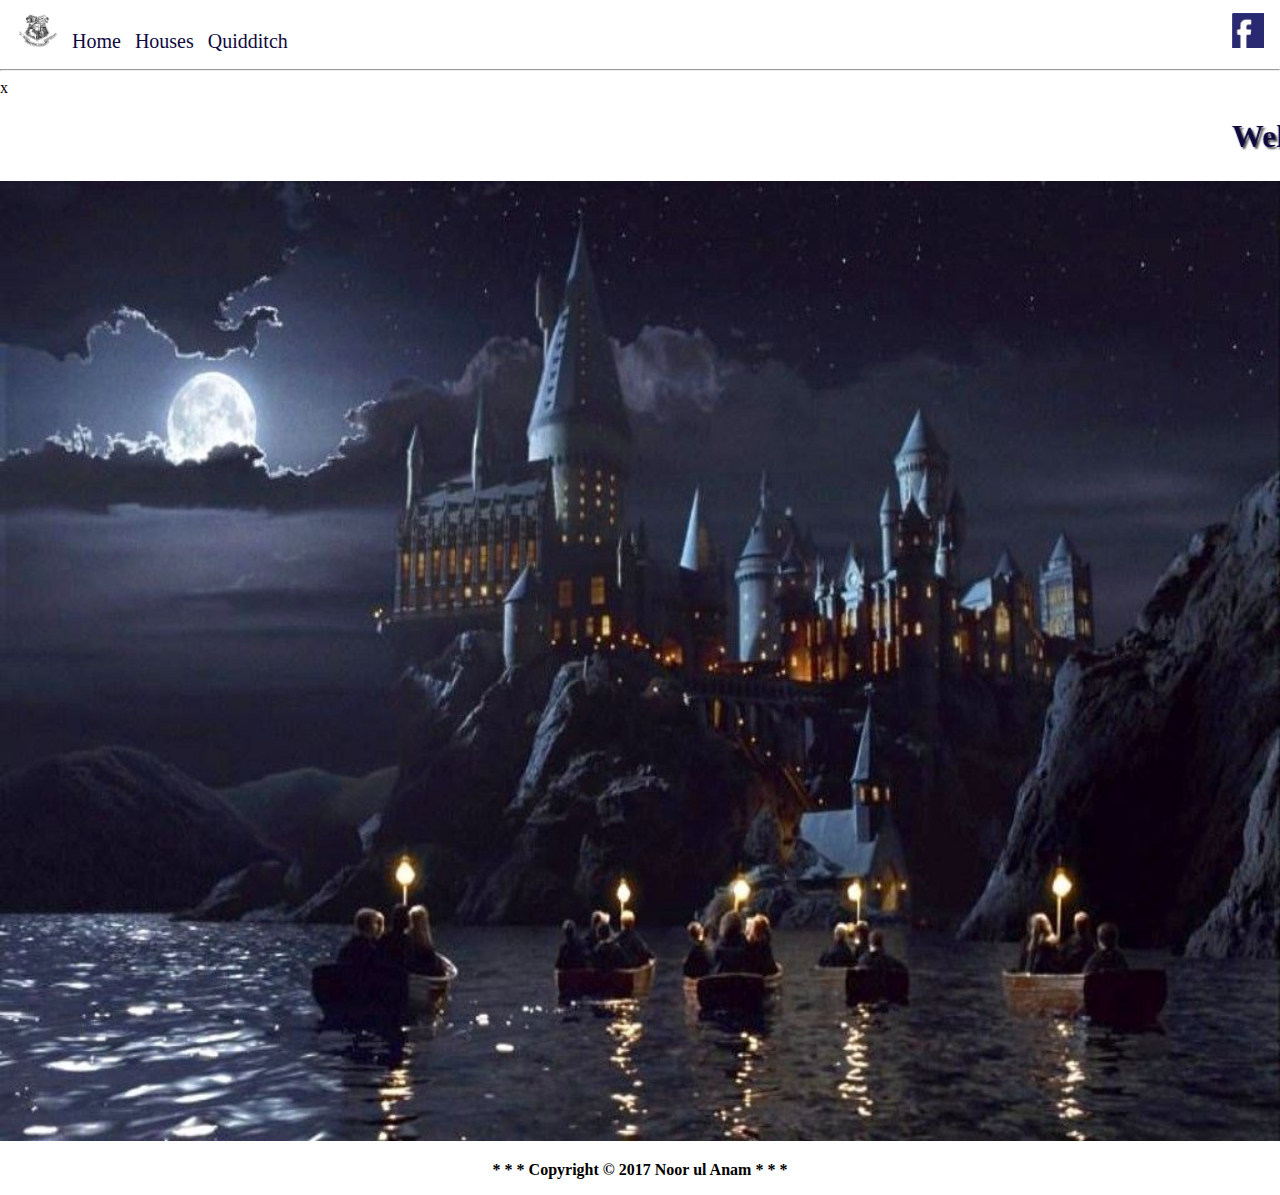
<file: index.html>
<!DOCTYPE html>
<html>

	<head>
	
		<link rel="stylesheet" type="text/css" href="css/style1.css"/>
		<title>hogwartian</title>
		<meta charset="UTF-8">
		
	</head>
	<body>
		<nav class="nav">
			<ul>
				<li><img class="nav-icon-left" src ="images/Hogwarts-crest-book.gif" height=35px; width=40px;background-color:white;></li>
				<li><a href="#">Home</a></li>
				<!--<li><a href="html/trailer.html">Trailers</a></li>
				<li><a href="html/Cast.html" >Cast</a></li>-->
				<li><a href="html/Houses.html" >Houses</a></li>
				<li><a href="html/Quidditch.html">Quidditch</a></li>	
				<li class="nav-icon-right"><a href="https://www.facebook.com/Hogwartians-640553232798164/?ref=bookmarks" target="_blank"><img src="images/37409.png" height="35px";width="40px";></a></li>
			</ul>
		</nav>
		<hr>x

		<!--<div class="red"></div>-->
		<marquee><h1 id="wlcm">Welcome to The World of Magic ;) </h1></marquee>
		<img src="images/sR5I9K3.jpg" width=100% ; height=30% >
		
		<div class="footer">
			<footer>
				<p><b>* * * Copyright &copy; 2017 Noor ul Anam * * *</b></p>
			</footer>
		</div>
		
	</body>
	
</html>
</file>
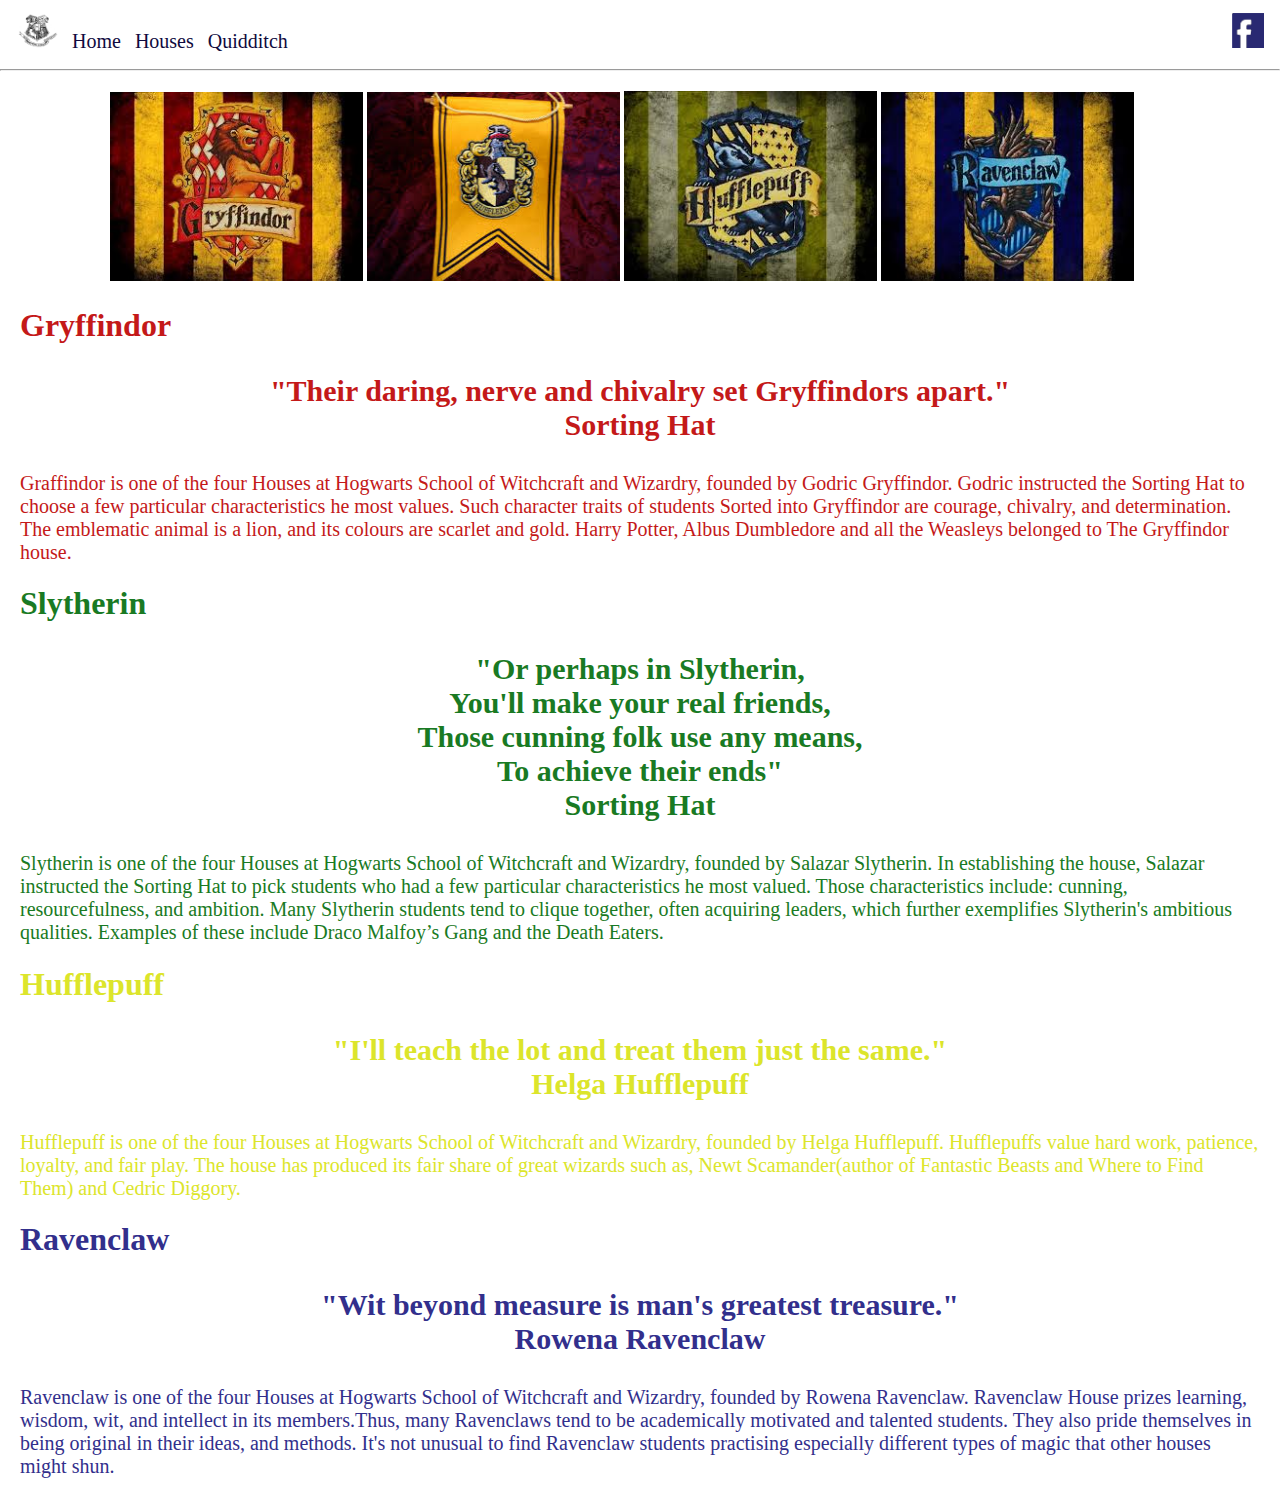
<file: html/Houses.html>
<!DOCTYPE html>
<html>
    <head>
        <title>Houses</title>
        <link rel="stylesheet" type="text/css" href="../css/style1.css">
    </head>

    <body>
        <nav class="nav">
            <ul>
                <li><img class="nav-icon-left"src ="../images/Hogwarts-crest-book.gif" height=35px; width=40px;background-color:white;></li>
                <li><a href="../index.html">Home</a></li>
                <!--<li><a href="../html/trailer.html">Trailers</a></li>
                <li><a href="../html/The trio.html" >The Trio</a></li>-->
                <li><a href="../html/Houses.html" >Houses</a></li>
                <li><a href="../html/Quidditch.html">Quidditch</a></li>    
                <li class="nav-icon-right"><a href="https://www.facebook.com/Hogwartians-640553232798164/?ref=bookmarks" target="_blank"><img src="../images/37409.png" height="35px";width="40px";></a></li>
            </ul>
        </nav>
        <hr>
		
        <div class="houses-img-div">
            <a href="#one"><img class="house-img" src="../images/houses/images (3).jpeg" width=22%></a>
            <a href="#two"><img class="house-img" src="../images/houses/images (1).jpeg" width=22%></a>
            <a href="#three"><img class="house-img" src="../images/houses/images (2).jpeg" width=22%></a>
            <a href="#four"><img class="house-img"src="../images/houses/download (2).jpeg" width=22%></a>
        </div>
		
        <div class="house-div house-div-gryffindor" id="one">
            <h1>Gryffindor</h1>
            <h3>"Their daring, nerve and chivalry set Gryffindors apart." <br> Sorting Hat</h3>
            <p>
			     Graffindor is one of the four Houses at Hogwarts School of Witchcraft and Wizardry, founded by Godric Gryffindor. Godric instructed the Sorting Hat to choose a few particular characteristics he most values. Such character traits of students Sorted into Gryffindor are courage, chivalry, and determination. The emblematic animal is a lion, and its colours are scarlet and gold. Harry Potter, Albus Dumbledore and all the Weasleys belonged to The Gryffindor house.  
            </p>
        </div>
            		
        <div class="house-div house-div-slytherin" id="two">
            <h1>Slytherin</h1>
            <h3>"Or perhaps in Slytherin, <br> You'll make your real friends, <br> Those cunning folk use any means, <br> To achieve their ends" <br> Sorting Hat</h3>
            <p>
                Slytherin is one of the four Houses at Hogwarts School of Witchcraft and Wizardry, founded by Salazar Slytherin. In establishing the house, Salazar instructed the Sorting Hat to pick students who had a few particular characteristics he most valued. Those characteristics include: cunning, resourcefulness, and ambition. Many Slytherin students tend to clique together, often acquiring leaders, which further exemplifies Slytherin's ambitious qualities. Examples of these include Draco Malfoy’s Gang and the Death Eaters.
			</p>
        </div>
		
        <div class="house-div house-div-hufflepuff"id="three">
            <h1>Hufflepuff</h1>
            <h3>"I'll teach the lot and treat them just the same." <br> Helga Hufflepuff</h3>			
            <p>
                Hufflepuff is one of the four Houses at Hogwarts School of Witchcraft and Wizardry, founded by Helga Hufflepuff. Hufflepuffs value hard work, patience, loyalty, and fair play. The house has produced its fair share of great wizards such as, Newt Scamander(author of Fantastic Beasts and Where to Find Them) and Cedric Diggory. 
            </p>
        </div>
		
        <div class="house-div house-div-ravenclaw" id="four">
            <h1>Ravenclaw</h1>  
             <h3> "Wit beyond measure is man's greatest treasure." <br> Rowena Ravenclaw</h3>  
			<p>
                 Ravenclaw is one of the four Houses at Hogwarts School of Witchcraft and Wizardry, founded by Rowena Ravenclaw. Ravenclaw House prizes learning, wisdom, wit, and intellect in its members.Thus, many Ravenclaws tend to be academically motivated and talented students. They also pride themselves in being original in their ideas, and methods. It's not unusual to find Ravenclaw students practising especially different types of magic that other houses might shun.        
            </p>
        </div>          
		
    </body>
</html>
</file>
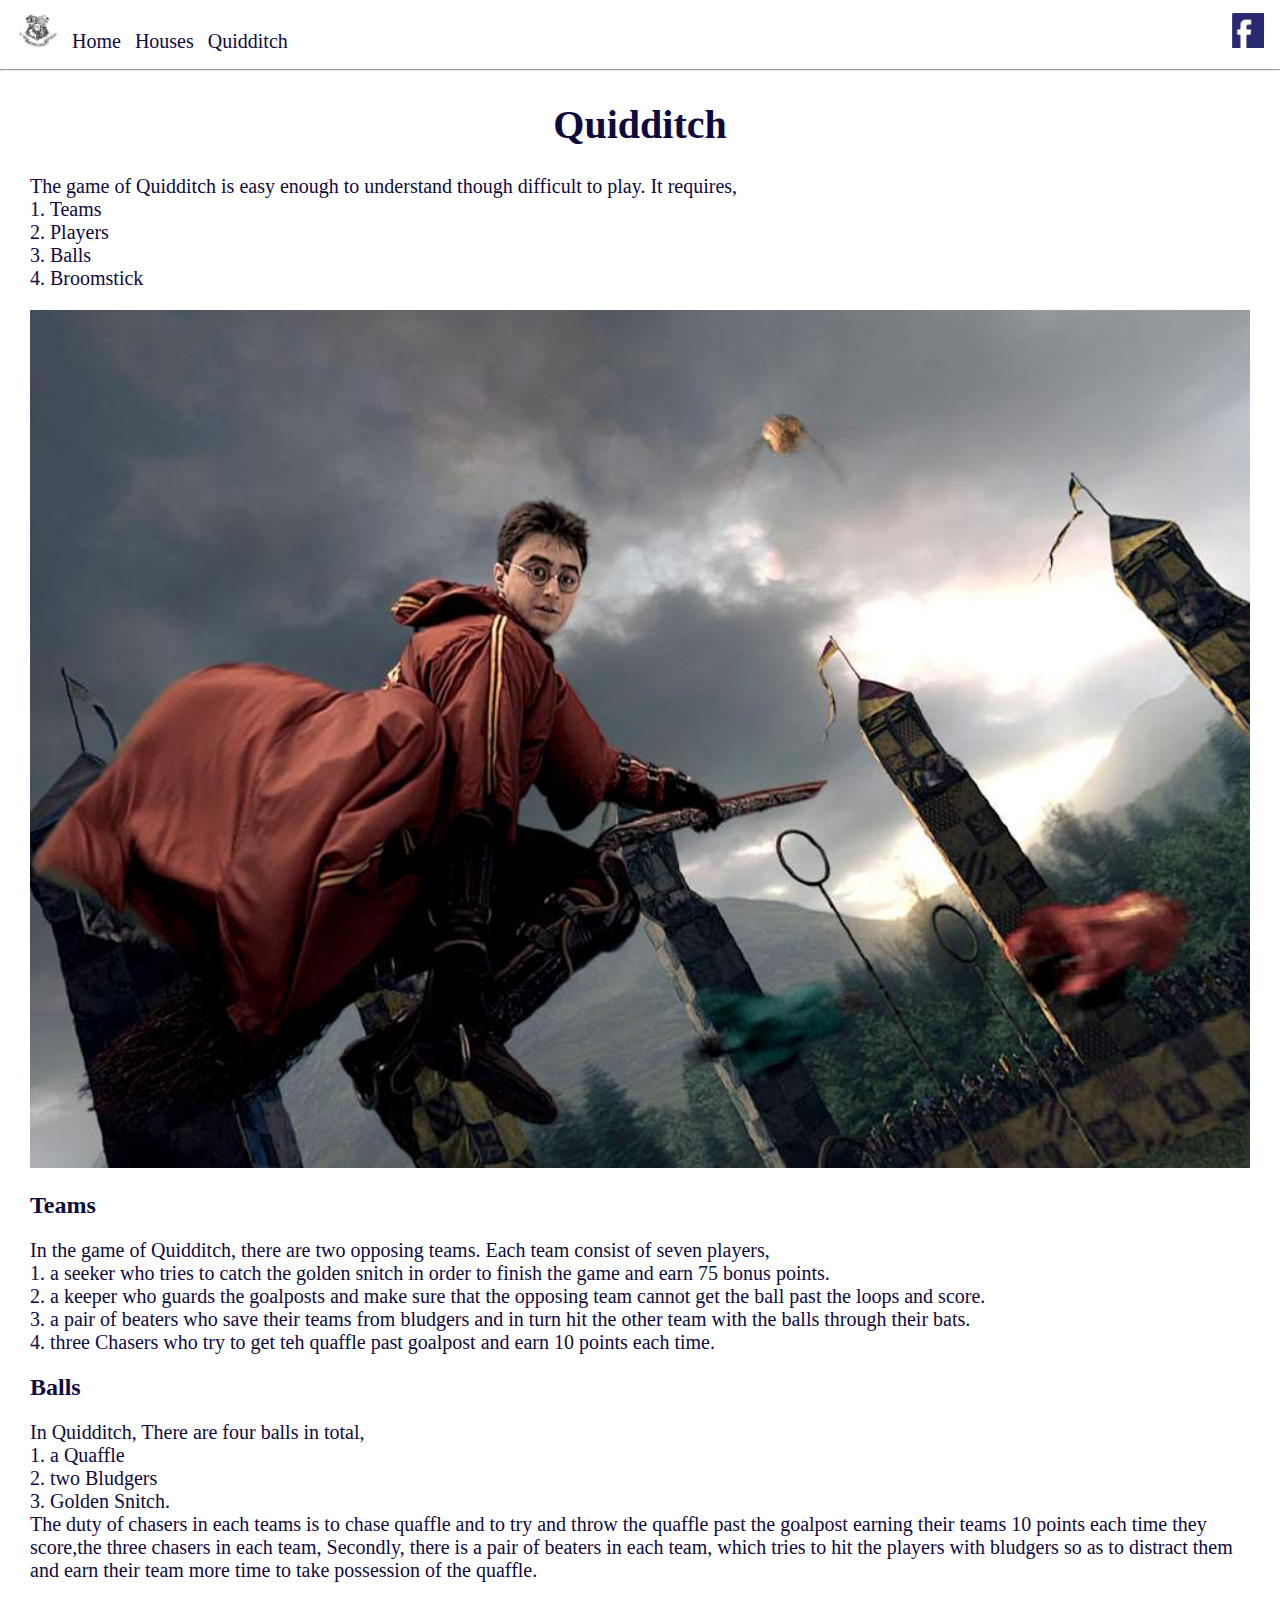
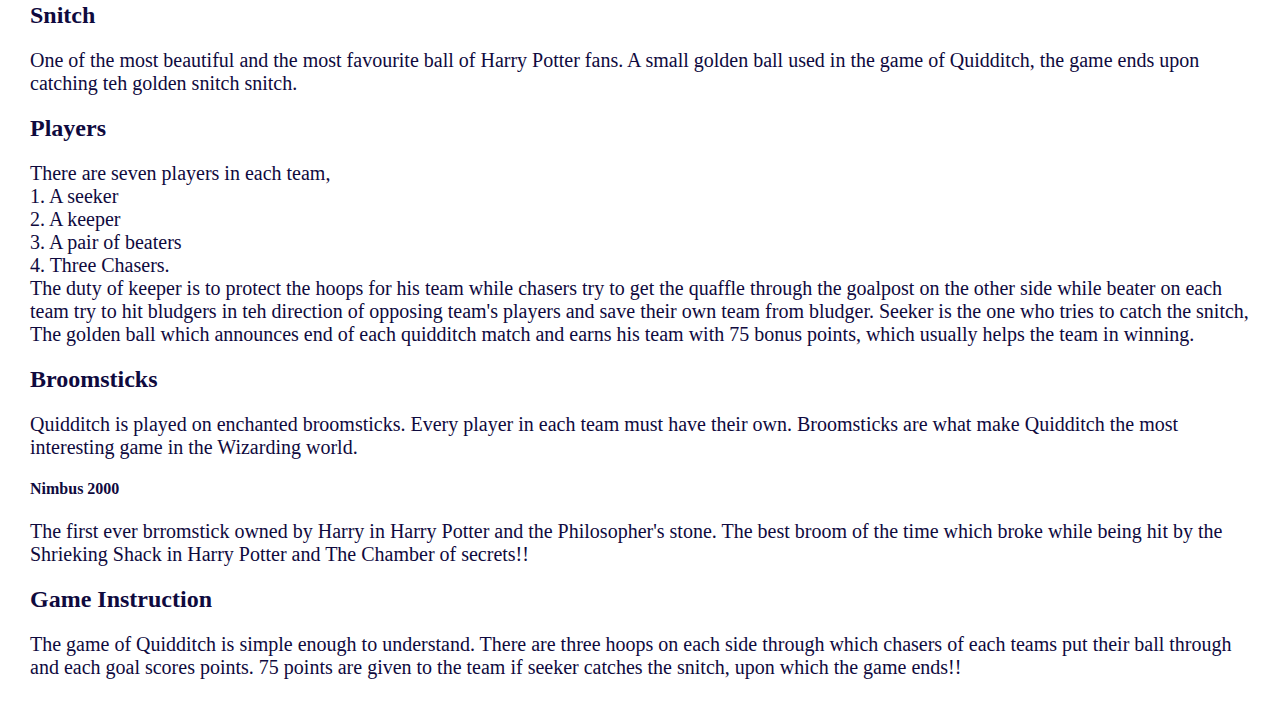
<file: html/Quidditch.html>
<!DOCTYPE html>
<html>
    <head> 
        <title>Quidditch</title>
        <link rel="stylesheet" type="text/css" href="../css/style1.css">
    </head>

    <body>
        <nav class="nav">
            <ul>
                <li><img class="nav-icon-left"src ="../images/Hogwarts-crest-book.gif" height=35px; width=40px;background-color:white;></li>
                <li><a href="../index.html">Home</a></li>
                <!--<li><a href="../html/trailer.html">Trailers</a></li>
                <li><a href="../html/The trio.html" >The Trio</a></li>-->
                <li><a href="../html/Houses.html" >Houses</a></li>
                <li><a href="../html/Quidditch.html">Quidditch</a></li>    
                <li class="nav-icon-right"><a href="https://www.facebook.com/Hogwartians-640553232798164/?ref=bookmarks" target="_blank"><img src="../images/37409.png" height="35px";width="40px";></a></li>
            </ul>
        </nav>
        <hr>
        

        <div class="quidditch-div">
            <h1>Quidditch</h1>    
            <p >
                The game of Quidditch is easy enough to understand though difficult to play. It requires, <br>
                <a href="#one" >1. Teams<br></a>
                <a href="#two" >2. Players<br></a>
                <a href="#three" >3. Balls<br></a>
                <a href="#four" >4. Broomstick<br></a>
            </p>
            <img src="../images/pg-32-quidditch-2.jpg" width="100%";> 
            <div id="one" class="quidditch-sub-div">
                <h2>Teams</h2>
                <p>
                    In the game of Quidditch, there are two opposing teams. Each team consist of seven players, <br> 1. a seeker who tries to catch the golden snitch in order to finish the game and earn 75 bonus points.<br> 2. a keeper who guards the goalposts and make sure that the opposing team cannot get the ball past the loops and score.<br> 3. a pair of beaters who save their teams from bludgers and in turn hit the other team with the balls through their bats. <br>4. three Chasers who try to get teh quaffle past goalpost and earn 10 points each time.<br> 
                </p>
            </div>
            <div id="three">
                <h2>Balls</h2>
                <p>In Quidditch, There are four balls in total, <br> 1. a Quaffle<br> 2. two Bludgers <br>3. Golden Snitch. <br>The duty of chasers in each teams is to chase quaffle and to try and throw the quaffle past the goalpost earning their teams 10 points each time they score,the three chasers in each team, Secondly, there is a pair of beaters in each team, which tries to hit the players with bludgers so as to distract them and earn their team more time to take possession of the quaffle. </br></p>
                <h2>Snitch</h2>
                <p>One of the most beautiful and the most favourite ball of Harry Potter fans. A small golden ball used in the game of Quidditch, the game ends upon catching teh golden snitch snitch. </p>
            </div>
            <div id="two">
                <h2>Players</h2> 
                <p>There are seven players in each team, <br> 1. A seeker<br> 2. A keeper<br>3. A pair of beaters <br>4. Three Chasers. <br> The duty of keeper is to protect the hoops for his team while chasers try to get the quaffle through the goalpost on the other side while beater on each team try to hit bludgers in teh direction of opposing team's players and save their own team from bludger. Seeker is the one who tries to catch the snitch, The golden ball which announces end of each quidditch match and earns his team with 75 bonus points, which usually helps the team in winning.
                </p>
            <div>
            <div id="four">
                <h2>Broomsticks</h2>
                <p>
                    Quidditch is played on enchanted broomsticks. Every player in each team must have their own. Broomsticks are what make Quidditch the most interesting game in the Wizarding world. 
                </p>
                <h4>Nimbus 2000</h4>
                <p>The first ever brromstick owned by Harry in Harry Potter and the Philosopher's stone. The best broom of the time which broke while being hit by the Shrieking Shack in Harry Potter and The Chamber of secrets!!</br>
            </div>
            <h2>Game Instruction</h2>
            <p>
                The game of Quidditch is simple enough to understand. There are three hoops on each side through which chasers of each teams put their ball through and each goal scores points. 75 points are given to the team if seeker catches the snitch, upon which the game ends!!
            </p>                            
        </div>
    </body>
</html>
</file>
<file: css/style1.css>
body{
	margin:0;
	padding:0;
}
.nav{
	margin:0;
}
ul{
	padding:8px;
	margin:0;
}
li{
	display:inline-block;
	font-size:20px;
	padding-left: 10px;
}
a{
	color:#0f0a3e;
	text-decoration:none;
}
a:hover{
	color :#afa1cc;
}
.footer{
	text-align: center;
	margin:0;
}
#wlcm{
	text-shadow: 2px 2px 2px #4f4f51;
	color: #0f0a3e;
}
.nav-icon-right{
	float:right;
}
.nav-icon-left,
.nav-icon-right{
	height:35px;
	width:40px;	
	padding-top: 5px;
}
.houses-img-div{
	margin: 20px;
	padding-left: 90px;
}

.house-img{
	display: inline-block;
}

.house-div{
	margin: 20px;
	font-family: Baskerville Old Face;
}
.house-div p{
	font-size:20px;	
}
.house-div-gryffindor{
	color:#c41919;
}
.house-div-slytherin{
	color: #197a23;
}
.house-div-ravenclaw{
	color: #322f8c;
}
.house-div-hufflepuff{
	color: #dce52b;
}

.house-div h3{
	font-family: Blackadder ITC;
	font-size: 30px;
	text-align: center;
}

.quidditch-div{
	font-family: Baskerville Old Face;
	color: #0f0a3e;
	margin: 30px;
}

.quidditch-div p{
	font-size:20px;
}

.quidditch-div h1{
	font-size: 40px;
	text-align: center;
	font-style: bold;
}
.quidditch-img{
	float: right;
	display: inline-block;
	width: 10%;
	height: 10%;

}
</file>
